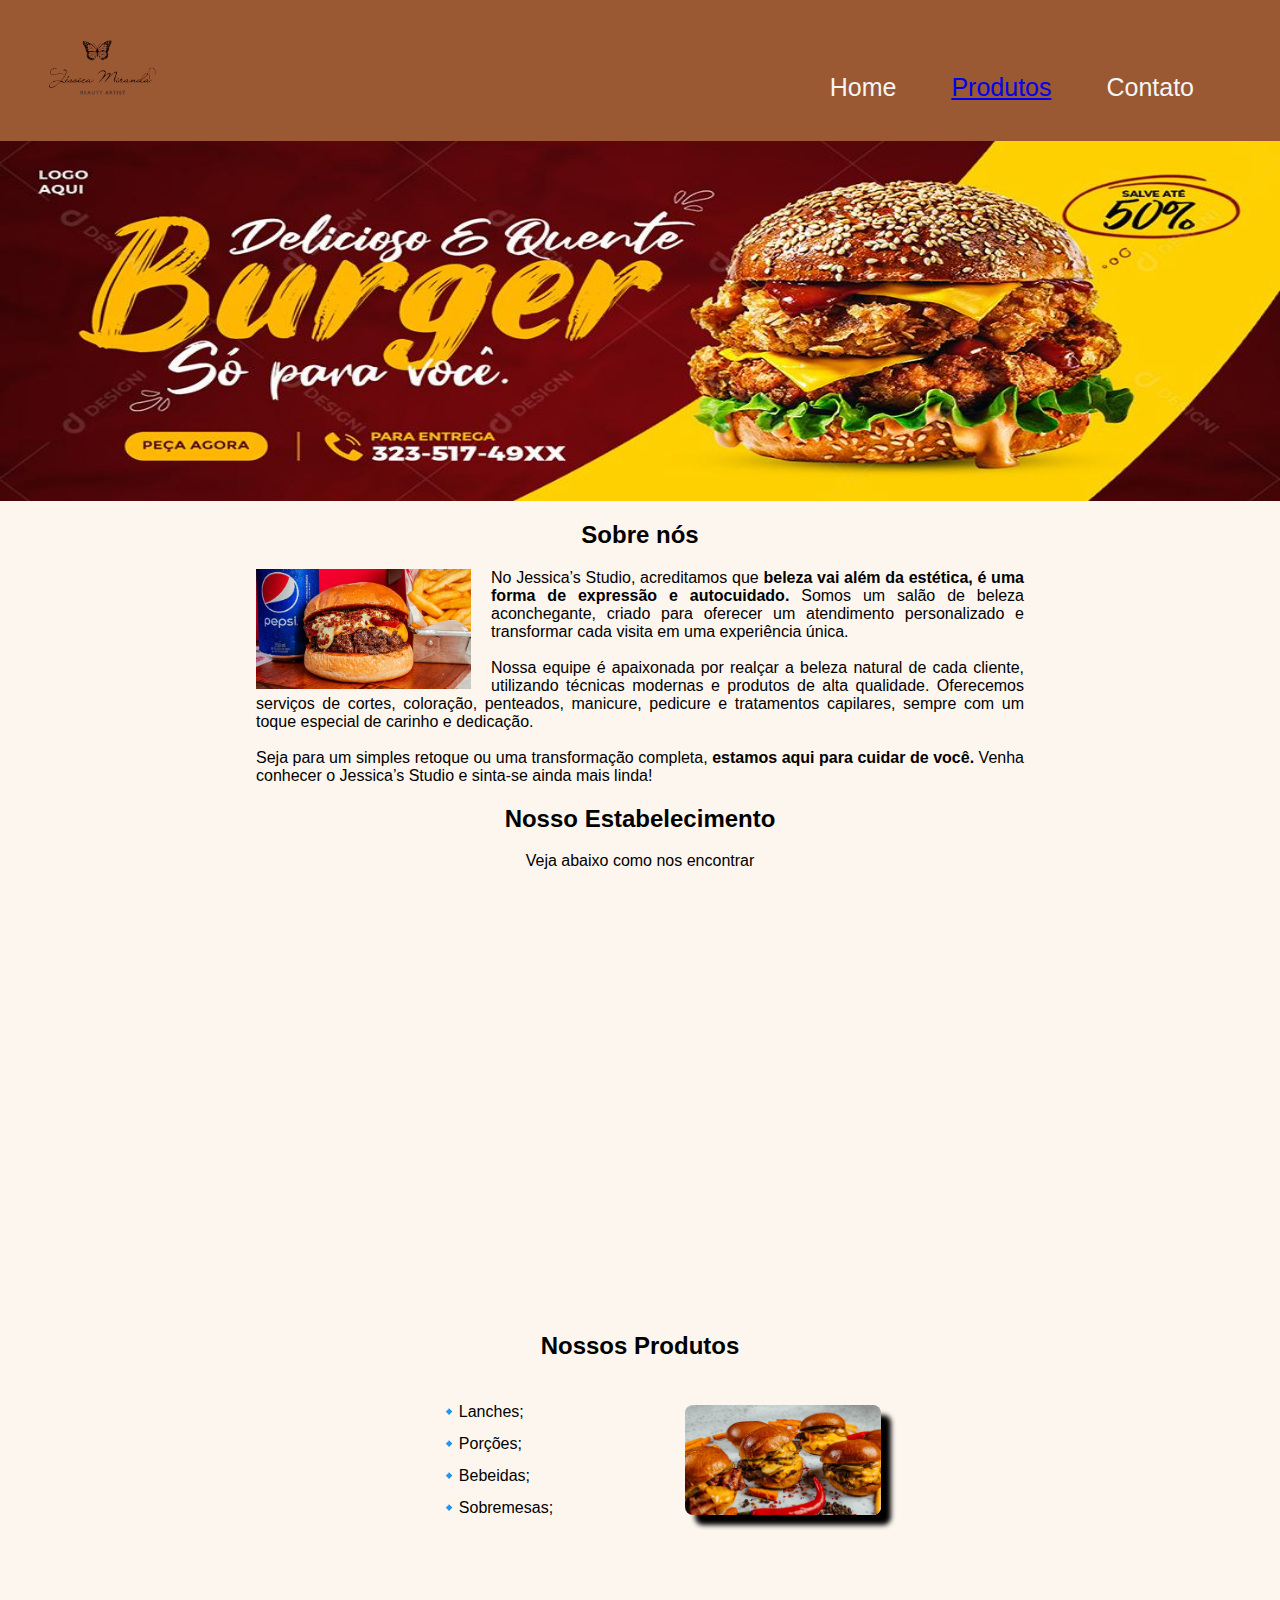
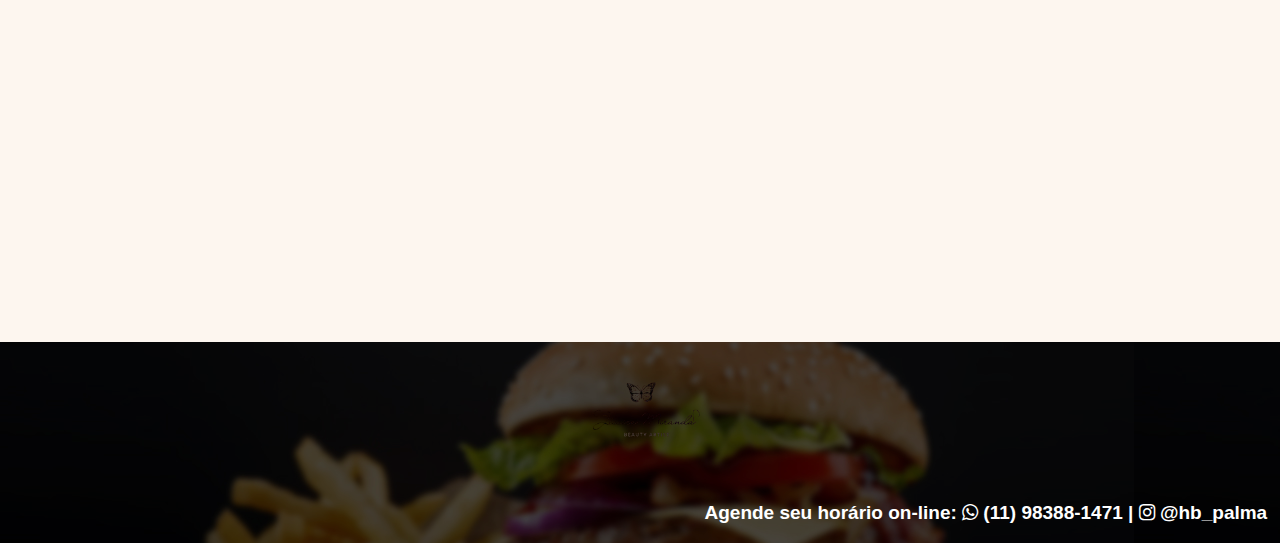
<file: index.html>
<html>
<html lang="pt-br">

<head>
    <link href="CSS/estilos.css" rel="stylesheet" />
    <link href="https://maxcdn.bootstrapcdn.com/font-awesome/4.5.0/css/font-awesome.min.css" rel="stylesheet">
    <meta charset="UTF-8" />
    <title>Chico's Burger</title>
</head>

<body>
    <header>
        <div class="divHeader">
            <img src="img/logo2.png" title="Site da Jessica's Studio" class="logo" />
            <nav>
                <ul>
                    <li> Home </li>
                    <li> <a href="produtos.html">Produtos</a> </li>
                    <li> Contato </li>
                </ul>
            </nav>
        </div>
    </header>
    <img src="img/aborgue.png" title="Banner da Jessica's Studio" class="banner" />

    <!--Conteúdo da página WEB-->
    <main>
        <!--Sobre Nós-->
        <section class="Sobre_nos">
            <h2 class="titulo_sobrenos">Sobre nós</h2>
            <img src="img/design.png" class="img_sobrenos" />
            <p>No Jessica’s Studio, acreditamos que <strong> beleza vai além da estética, é uma forma de expressão e
                    autocuidado.</strong> Somos um salão de beleza aconchegante, criado para oferecer um atendimento
                personalizado e
                transformar cada visita em uma experiência única.<br>
                <br>
                Nossa equipe é apaixonada por realçar a beleza natural de cada cliente, utilizando técnicas modernas e
                produtos de alta qualidade. Oferecemos serviços de cortes, coloração, penteados, manicure, pedicure e
                tratamentos capilares, sempre com um toque especial de carinho e dedicação.<br>
                <br>
                Seja para um simples retoque ou uma transformação completa, <strong>estamos aqui para cuidar de
                    você.</strong> Venha
                conhecer o Jessica’s Studio e sinta-se ainda mais linda!
            </p>
        </section>
        <!--Nosso Estabelecimento-->
        <section class="mapaGeral">
            <h2 class="titulo_sobrenos">Nosso Estabelecimento</h2>
            <p>Veja abaixo como nos encontrar</p>
            <div class="mapa">
                <iframe
                    src="https://www.google.com/maps/embed?pb=!1m18!1m12!1m3!1d3655.128082572564!2d-46.47815392378616!3d-23.63558366432492!2m3!1f0!2f0!3f0!3m2!1i1024!2i768!4f13.1!3m3!1m2!1s0x94ce68f78142e075%3A0x784e890dd965893f!2sR.%20Vicente%20Celestino%2C%201163%20-%20Jardim%20Sonia%20Maria%2C%20Mau%C3%A1%20-%20SP%2C%2009380-415!5e0!3m2!1spt-BR!2sbr!4v1743198480825!5m2!1spt-BR!2sbr"
                    width="900" height="400" style="border:0;" allowfullscreen="" loading="lazy"
                    referrerpolicy="no-referrer-when-downgrade"></iframe>
            </div>
        </section>
        <!--Nossos Serviços-->
        <section class="nossosprodutos">
            <h2 class="titulo_sobrenos">Nossos Produtos</h2>
            <div class="div_nossosprodutos">
                <ul class="lista_nossosprodutos">
                    <li>Lanches;</li>
                    <li>Porções;</li>
                    <li>Bebeidas;</li>
                    <li>Sobremesas;</li>
                </ul><img src="img/aborguesobrenos.png" class="img_nossosprodutos" />
            </div>
            <div>
                <iframe class="div_video" width="560" height="315" src="https://www.youtube.com/embed/B8gyW3N3eGY?si=72YOhGqRRG_ZI0PT"
                    title="YouTube video player" frameborder="0"
                    allow="accelerometer; autoplay; clipboard-write; encrypted-media; gyroscope; picture-in-picture; web-share"
                    referrerpolicy="strict-origin-when-cross-origin" allowfullscreen></iframe>
            </div>
        </section>
    </main>
    <!--Rodapé-->
    <footer>
        <img src="img/logo2.png" title="Site da Jessica's Studio" class="logo_footer" />
        <p>Agende seu horário on-line: <a href="https://wa.me/5511983881471"><i class="fa fa-whatsapp"></i></a> (11)
            98388-1471 | <a href="https://instagram.com/hb_palma"><i class="fa fa-instagram"></i></a>
            @hb_palma
        </p>
        <!-- <img src="img/footerfundo.png" title="footer" class="img_footer" />-->
    </footer>
</body>

</html>
</file>
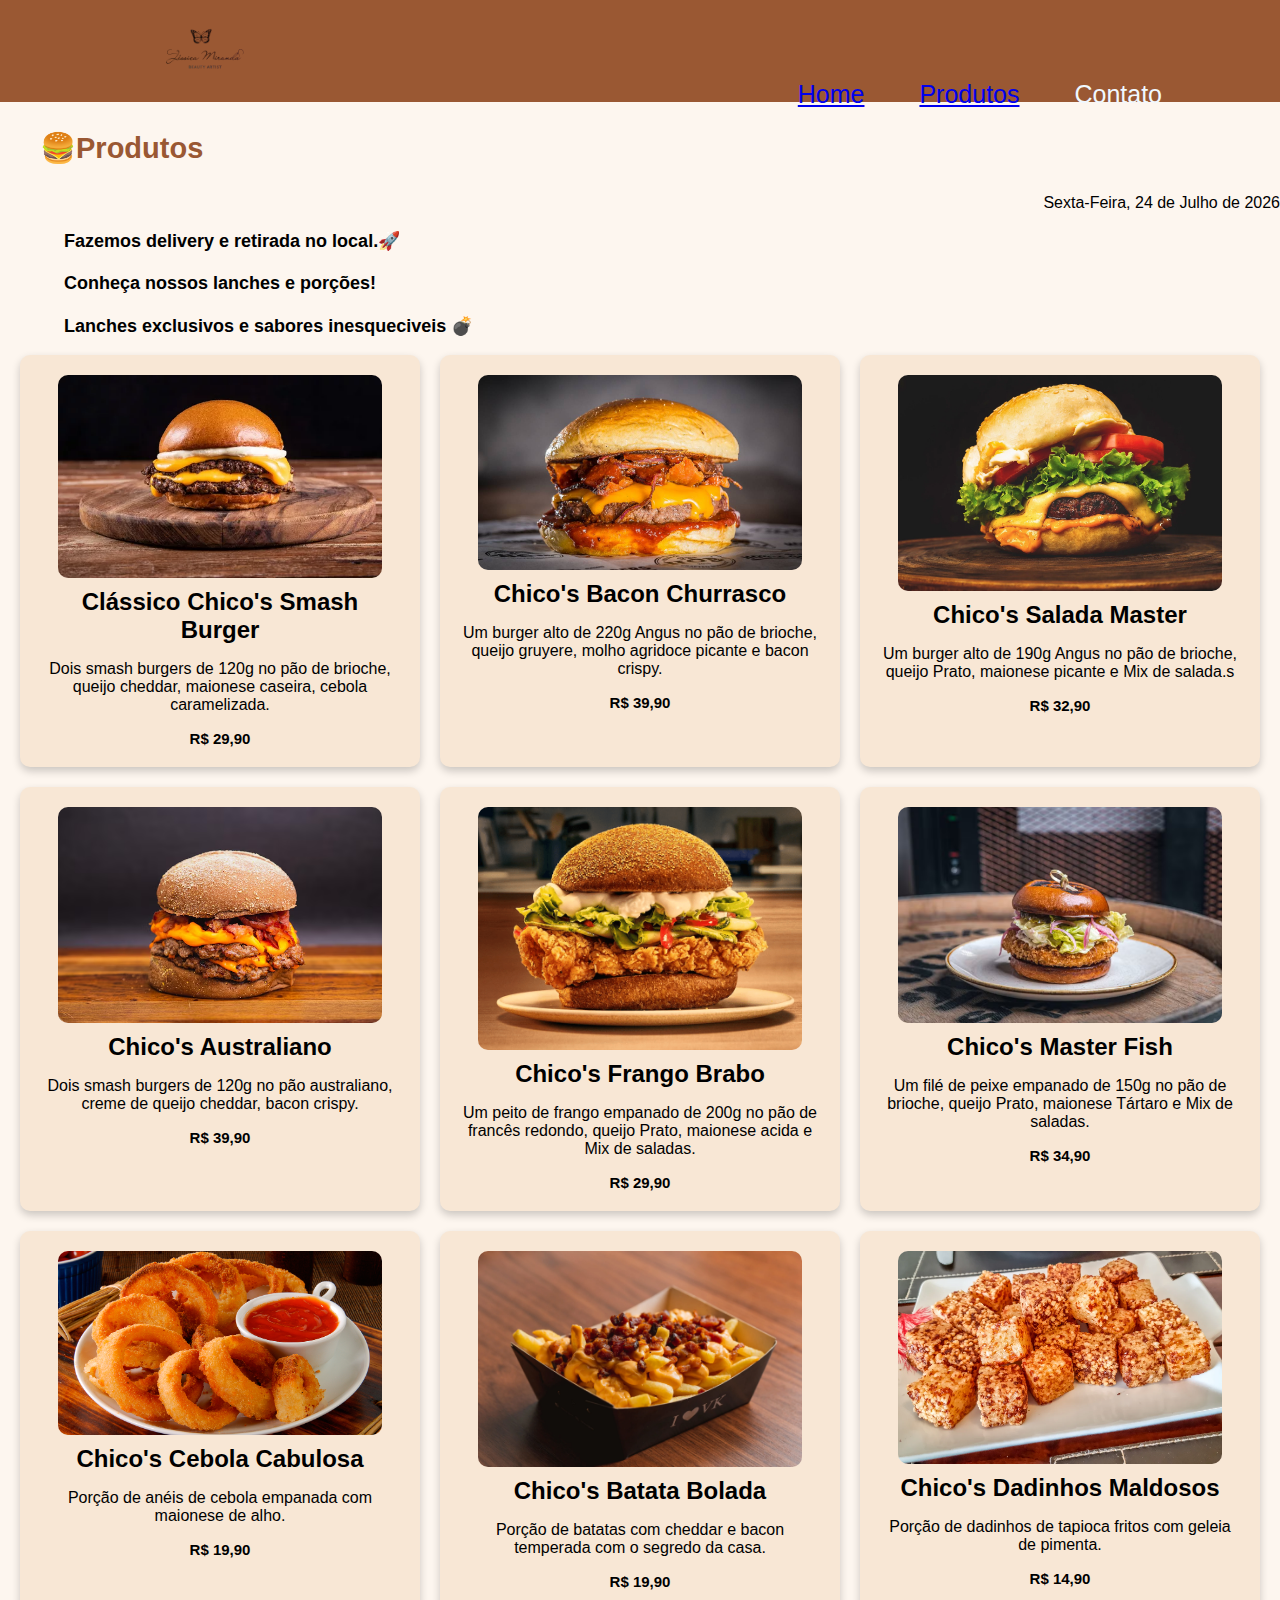
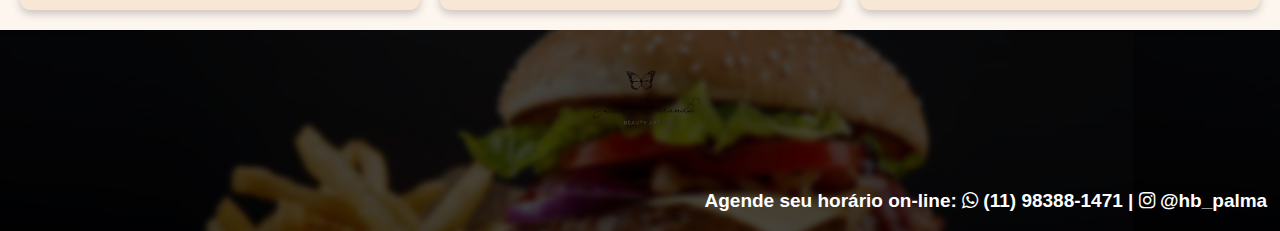
<file: produtos.html>
<html>
<html lang="pt-br">
    <!-- Aba da página -->
    <head>
        <link rel="stylesheet" href="CSS/estilo_produtos.css">
        <link href="https://maxcdn.bootstrapcdn.com/font-awesome/4.5.0/css/font-awesome.min.css" rel="stylesheet">
        <meta charset="UTF-8" />
        <title> Produtos </title>
        <script>
            alert('Conheça nosso cardápio!');

            data = new Date;

            dia = new Array('Domingo','Segundo-Feira','Terça-Feira','Quarta-Feira','Quinta-Feira','Sexta-Feira','Sábado');
            mes = new Array('Janeiro','Fevereiro','Março','Abril','Maio','Junho','Julho','Agosto','Setembro','Outubro','Novembro','Dezembro');
        </script>
     </head>
    
     <body>
        <!-- Cabeçalho da página -->
        <header>
            <div class="divHeader">
                <!-- Logo -->
                <img src="img/logo2.png" title="Chico's Burger" class="logo" />
                <!-- Menu -->
                <nav>
                    <ul>
                        <li> <a href="index.html">Home</a> </li>
                        <li> <a href="produtos.html">Produtos</a> </li>
                        <li> Contato </li>
                    </ul>
                </nav>
            </div>
        </header>
        <!-- Conteúdo -->
         <main>
            <ul class="produtos-titulo">
                <li class="produtos-item">Produtos</li>
            </ul>
            <p style="text-align: right; margin-reight: 10px;">
                <script>
                    document.write(dia[data.getDay()]+', '+data.getDate()+' de '+mes[data.getMonth()]+' de '+data.getFullYear());
                </script>
            </p>
            <p class="texto-produto">Fazemos delivery e retirada no local.🚀 <br> <br>Conheça nossos lanches e porções! <br><br>Lanches exclusivos e sabores inesqueciveis 💣
            </p>
            <div class="container">
                <div class="card">
                    <img src="img/aborgue1.png" class="img-card">
                    <h2>Clássico Chico's Smash Burger</h2>
                    <p>Dois smash burgers de 120g no pão de brioche, queijo cheddar, maionese caseira, cebola caramelizada.</p>
                    <span class="preco">R$ 29,90</span>
                </div>
                <div class="card">
                    <img src="img/aborgue2.png" class="img-card">
                    <h2>Chico's Bacon Churrasco</h2>
                    <p>Um burger alto de 220g Angus no pão de brioche, queijo gruyere, molho agridoce picante e bacon crispy.</p>
                    <span class="preco">R$ 39,90</span>
                </div>
                <div class="card">
                    <img src="img/aborgue3.png" class="img-card">
                    <h2>Chico's Salada Master</h2>
                    <p>Um burger alto de 190g Angus no pão de brioche, queijo Prato, maionese picante e Mix de salada.s</p>
                    <span class="preco">R$ 32,90</span>
                </div>
                <div class="card">
                    <img src="img/aborgue4.png" class="img-card">
                    <h2>Chico's Australiano</h2>
                    <p>Dois smash burgers de 120g no pão australiano, creme de queijo cheddar, bacon crispy.</p>
                    <span class="preco">R$ 39,90</span>
                </div>
                <div class="card">
                    <img src="img/aborgue5.png" class="img-card">
                    <h2>Chico's Frango Brabo</h2>
                    <p>Um peito de frango empanado de 200g no pão de francês redondo, queijo Prato, maionese acida e Mix de saladas.</p>
                    <span class="preco">R$ 29,90</span>
                </div> <div class="card">
                    <img src="img/aborgue6.png" class="img-card">
                    <h2>Chico's Master Fish</h2>
                    <p>Um filé de peixe empanado de 150g no pão de brioche, queijo Prato, maionese Tártaro e Mix de saladas.</p>
                    <span class="preco">R$ 34,90</span>
                </div>
                <div class="card">
                    <img src="img/cebola.png" class="img-card">
                    <h2>Chico's Cebola Cabulosa</h2>
                    <p>Porção de anéis de cebola empanada com maionese de alho.</p>
                    <span class="preco">R$ 19,90</span>
                </div>
                <div class="card">
                    <img src="img/batata.png" class="img-card">
                    <h2>Chico's Batata Bolada</h2>
                    <p>Porção de batatas com cheddar e bacon temperada com o segredo da casa.</p>
                    <span class="preco">R$ 19,90</span>
                </div>
                <div class="card">
                    <img src="img/dadosdetapioca.png" class="img-card">
                    <h2>Chico's Dadinhos Maldosos</h2>
                    <p>Porção de dadinhos de tapioca fritos com geleia de pimenta.</p>
                    <span class="preco">R$ 14,90</span>
                </div>
            </div>
         </main>

        <!-- Rodapé -->
         <footer>
            <img src="img/logo2.png" title="Site da Jessica's Studio" class="logo_footer" />
            <p>Agende seu horário on-line: <a href="https://wa.me/5511983881471"><i class="fa fa-whatsapp"></i></a> (11)
                98388-1471 | <a href="https://instagram.com/hb_palma"><i class="fa fa-instagram"></i></a>
                @hb_palma
            </p>
         </footer>
     </body>
</html>
</file>
<file: CSS/estilos.css>
/*Estilização do BODY*/
body {
    margin: 0;
    font-family: 'Calibri', 'Arial';
    background-color: #fdf6ef;
    overflow-x: hidden;
}

/*Estilização do HEADER*/
header {
    width: 100%;
    padding: 0px 0 0px 32px;
    background: #9a5833;
}    
.logo {
        width: 11%;
        border-radius: 100%;
}

/*Estilização do MENU do site*/
nav {
    color: whitesmoke;
    font-size: 25;
    right: 70;
    top: 48px;
    position: absolute;
}

nav li {
    display: inline;
    margin-right: 48px;
}

/*Estilização da DIV do header*/
.divHeader {
    position: relative;
}

.banner {
    height: 40%;
    width: 100vw;
}

/*Estilização da sessão SOBRE NÓS*/
.sobre_nos {
    margin: 0;
    text-align: justify;
    width: 60%;
    margin-left: 20%;
}

.img_sobrenos {
    width: 28%;
    float: left;
    margin-right: 20px;
}

.titulo_sobrenos {
    text-align: center;
    clear: left;
}

/*Estilização da sessão NOSSO ESTABELECIMENTO*/
.mapaGeral p {
    text-align: center;
}

.mapa {
    margin-left: 20%;
}

.nossosprodutos{
    padding: 2%;
}

.div_nossosprodutos{
    display: flex;
    justify-content: center;
    align-items: center;
    
}

.img_nossosprodutos{
    width: 16%;
    border-radius: 8px;
    box-shadow: 10px 10px 5px 0px #000000;
    opacity: 1;
    transition: 400ms;
}

.img_nossosprodutos:hover{
    opacity: 0.5;
}

.lista_nossosprodutos{
    width: 20%;
    display: inline-block;
    vertical-align: top;
    list-style: none;
}

.lista_nossosprodutos li{
    line-height: 2;
}

.lista_nossosprodutos li:before{
    content: "🔹";
}

/*Video*/
.div_video {
    border-radius: 12px;
    width: 30%;
    margin-left: 35%;
    padding: 5% 0 0 0;
}

/* Estilizando o FOOTER. */
.logo_footer{
    width: 11%;
    margin-left: 45%;
}

footer{
    background: url("../img/banner.png");
    background-color: rgba(0, 0, 0, 0.3);
    background-blend-mode: darken; 
}

footer p{
    font-weight: bold;
    color: #ffffff;
    display: inline-block;
    text-align: right;
    width: 99%;
    font-size: 19px;
}

/* Estilização dos icones do WhatsApp e Instagram */
i{
    color: white;
}

/* Estilização do scroll */
html ::-webkit-scrollbar {
    width: 10px;
}

html ::-webkit-scrollbar-thumb {
    border-radius: 50px;
    background: #ffffff;
}

html ::-webkit-scrollbar-track {
    background: #fadec3;
}
</file>
<file: CSS/estilo_produtos.css>
/* Estilização do BODY */
body{
    /* Remove a margem dos lados do cabeçalho. */
    margin: 0;
    font-family: 'Calibri', 'Arial';
    background-color: #fdf6ef;

}


/*Estilização do HEADER*/
header{
    /* Aplica uma cor ao fundo do header e faz ser 100%. */
    background: #9a5833;
}

.divheader{
    position: relative;
}

/* Estilização da LOGO */
.logo{
    border-radius: 10%;
    width: 8%;
    margin-left: 12%;
}

/* Estilização do MENU */
nav{
    color: aliceblue;
    position: absolute;
    right: 70;
    top: 55px;
    font-size: 25;

}

nav li{
    display: inline;
    margin-right: 48px;
}

/* Estilizando o conteúdo */
.produtos-titulo{
    font-size: 29;
    font-weight: bold;
    color: #9a5833;
    list-style: none;
}

.produtos-item:before{
    content: "🍔";
}

.texto-produto{
    padding-left: 5%;
    font-size: 18;
    font-weight: bold;
}

/* Estilizando o FOOTER. */
.logo_footer{
    width: 11%;
    margin-left: 45%;
}

footer{
    background: url("../img/banner.png");
    background-color: rgba(0, 0, 0, 0.3);
    background-blend-mode: darken; 
}

footer p{
    font-weight: bold;
    color: #ffffff;
    display: inline-block;
    text-align: right;
    width: 99%;
    font-size: 19px;
}

/* Estilizando o COTAINER */
.container{
    display: flex;
    justify-content: center;
    flex-wrap: wrap;
    gap: 20PX;
    padding-bottom: 20PX;
}

/* Estilização dos CARDS */
.card{
    background: rgb(248, 231, 213);
    width: 360px;
    border-radius: 10px;
    box-shadow: 0 4px 8px rgba(0, 0, 0, 0.2);
    padding: 20px;
    text-align: center;
    transition: transform 0.3s ease-in-out;
}

.card:hover{
    transform: scale(1.05);
}

.img-card{
    width: 90%;
    border-radius: 10px;
}

.card h2{
    margin: 10px 0;
}

.preco{
    font-size: 15;
    font-weight: bold;
    color: black;
    margin: 10px 0;
}



/* Estilização dos icones do WhatsApp e Instagram */
i{
    color: white;
}

/* Estilização do scroll */
html ::-webkit-scrollbar {
    width: 10px;
}

html ::-webkit-scrollbar-thumb {
    border-radius: 50px;
    background: #ffffff;
}

html ::-webkit-scrollbar-track {
    background: #fadec3;
}
</file>
